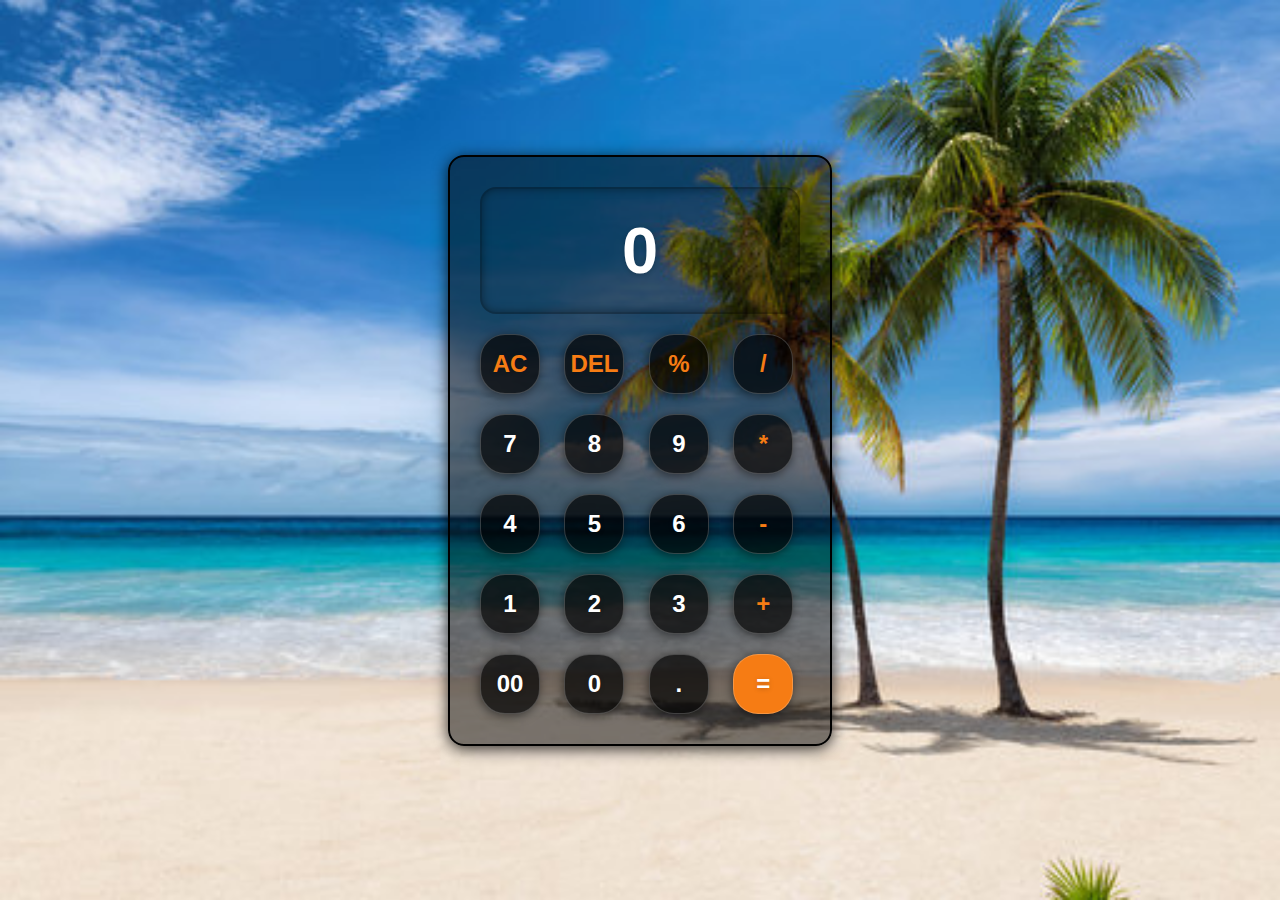
<file: Task-3/index.html>
<!DOCTYPE html>
<html lang="en">
<head>
   <link rel="stylesheet" href="style.css">
    <title>Calculator</title>
</head>
<body>
    <div class="calculator">
        <input type="text" placeholder="0" 
        id="inputBox" readonly>
        <div>
            <button class="operator ac">AC</button>
            <button class="operator del">DEL</button>
            <button class="operator">%</button>
            <button class="operator">/</button>
        </div>
        <div>
            <button>7</button>
            <button>8</button>
            <button>9</button>
            <button class="operator">*</button>
        </div>
        <div>
            <button>4</button>
            <button>5</button>
            <button>6</button>
            <button class="operator">-</button>
        </div>
        <div>
            <button>1</button>
            <button>2</button>
            <button>3</button>
            <button class="operator">+</button>
        </div>
    <div>
        <button>00</button>
        <button>0</button>
        <button>.</button>
        <button class="equalBtn">=</button>
    </div>

    </div><!--End Calculator-->
    <script src="script.js"></script>
</body>
</html>
</file>
<file: Task-3/style.css>
*{
    margin: 0;
    padding: 0;
    box-sizing: border-box;
    font-family: sans-serif;
    font-weight: bold;
}
body{
    width: 100%;
    height: 100vh;
    display: flex;
    justify-content: center;
    align-items: center;
    background: url(grid-3.jpg);
    background-size: cover;
}
.calculator{
    padding: 20px;
    border: 2px solid #000;
    border-radius: 16px;
    box-shadow: 0px 3px 15px rgba(0,0,0,0.8);
    background: rgba(0,0,0,0.5);
}
input{
    width: 320px;
    padding: 24px;
    margin: 10px;
    background: rgba(255,255,255,0);
    box-shadow: inset 0px 0px 8px rgba(0,0,0,0.4);
    font-size: 65px;
    text-align: center;
    color: #fff;
    border: solid 2px rgba(0,0,0,0.3);
    border-radius: 16px;
    text-shadow: 0px 1px 5px rgba(0,0,0,0.2);
}
input::placeholder{
    color: #fff;
}
button{
    width: 60px;
    height: 60px;
    margin: 10px;
    color: #fff;
    background-color: rgba(0, 0, 0, 0.7);
    font-size: 24px;
    cursor: pointer;
    border: solid 1px rgba(255,255,255,0.2);
    border-radius: 25px;
    text-shadow: 0px 1px 5px rgba(0,0,0,0.2);
    box-shadow: -1px 2px 10px rgba(0,0,0,0.5);
}   
.ac .del{
    font-size: 20px;
}
button:hover{
    color: #fff;
    background-color: #f67c14;
}
.equalBtn{
    background: #f67c14;
}
.operator{
    color: #f67c14;
}
</file>
